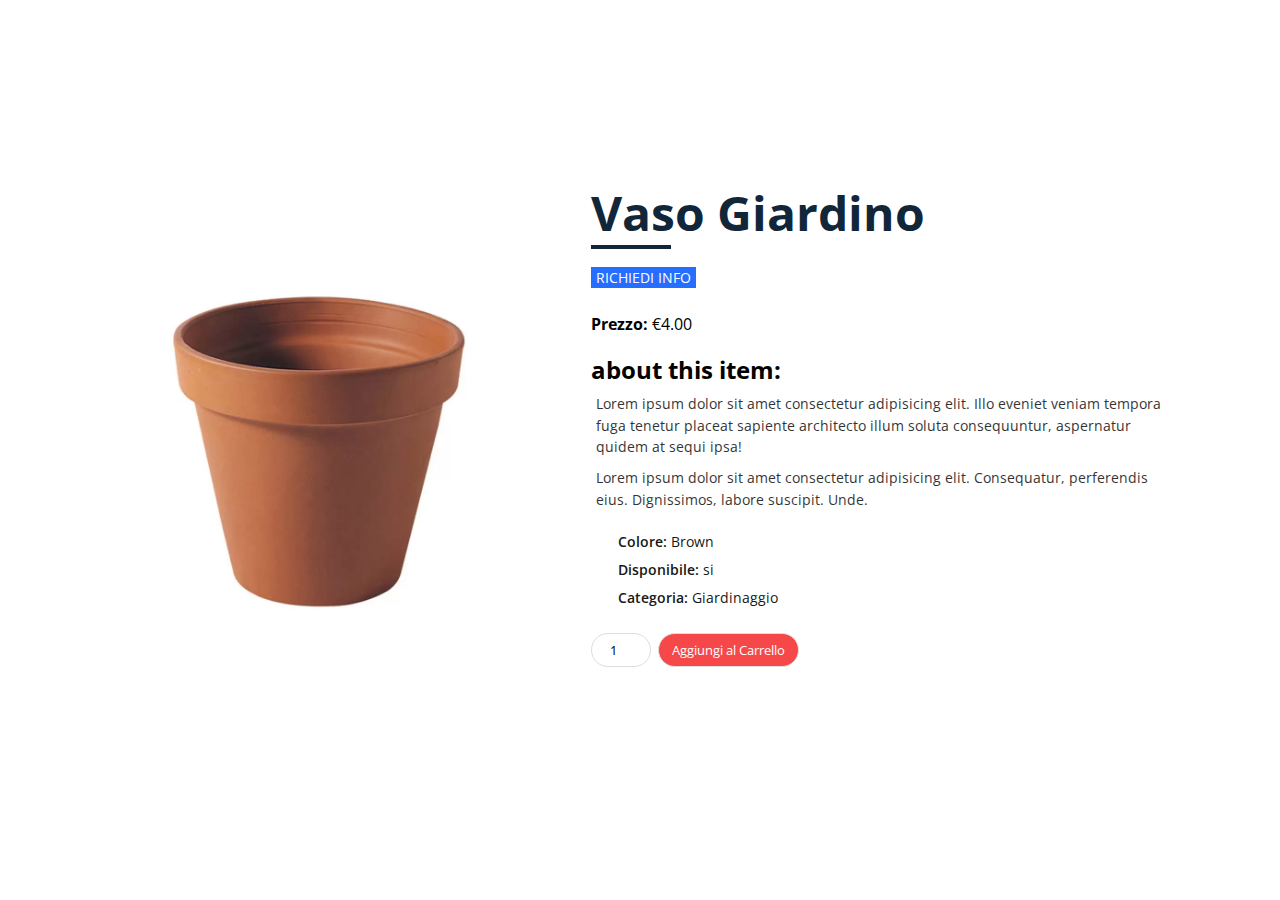
<file: prodotto.html>
<!DOCTYPE html>
<html lang="en">
<head>
    <meta charset="UTF-8">
    <meta name="viewport" content="width=device-width, initial-scale=1.0">
    <title>Document</title>
    <link rel="stylesheet" href="style.css">
</head>
<body>
    <div class = "card-wrapper">
        <div class = "card">
          <!-- card left -->
          <div class = "product-imgs">
            <div class = "img-display">
              <div class = "img-showcase">
                <img src = "vaso-Terra-37cm-corino-bruna-degrea-vasi-e-coprivaso-giardinaggio.jpg.webp" alt = "vaso image">

              </div>
            </div>
          </div>
          <div class = "product-content">
            <h2 class = "product-title">Vaso Giardino</h2>
            <a href = "info.html" class = "product-link">Richiedi info</a>
            <div class = "product-rating">
              <i class = "fas fa-star"></i>
              <i class = "fas fa-star"></i>
              <i class = "fas fa-star-half-alt"></i>
              
            </div>

            <div class = "product-price">
                <p class = "new-price">Prezzo: <span>€4.00</span></p>
              </div>
    
              <div class = "product-detail">
                <h2>about this item: </h2>
                <p>Lorem ipsum dolor sit amet consectetur adipisicing elit. Illo eveniet veniam tempora fuga tenetur placeat sapiente architecto illum soluta consequuntur, aspernatur quidem at sequi ipsa!</p>
                <p>Lorem ipsum dolor sit amet consectetur adipisicing elit. Consequatur, perferendis eius. Dignissimos, labore suscipit. Unde.</p>
                <ul>
                  <li>Colore: <span>Brown</span></li>
                  <li>Disponibile: <span>si</span></li>
                  <li>Categoria: <span>Giardinaggio</span></li>
                </ul>
              </div>
    
              <div class = "purchase-info">
                <input type = "number" min = "0" value = "1">
                <button type = "button" class = "btn">
                  Aggiungi al Carrello <i class = "fas fa-shopping-cart"></i>
                </button>
              </div>
            </div>
          </div>
        </div>
</body>
</html>
</file>
<file: style.css>
@import url('https://fonts.googleapis.com/css2?family=Open+Sans:wght@300;400;600;700;800&display=swap');

.container{
    margin: auto;
    margin-top: 20px;
    text-align: center;
    /* border: 3px solid black; */
}

.container-fluid{
    border: solid black;
    height: auto;
}

.container-fluid h2 {
    font-family: Arial, Helvetica, sans-serif;
    color: black;
    height: auto;
    margin-top: 20px;
}

.col-md-, .col-lg-4{
    margin-bottom: 20px;
    position: inherit;
}
.sty{
    font-size: 18px !important;
    color: black !important;
}
.num{
    width: 80px;
    height: 30px;
    border: 3px solid black;
    border-radius: 5px;
    font-size: 18px;
    padding: 5px;
}
.uk-border-circle{
    width: 100px !important;
    height: 100px !important;
}
.fa-cart-arrow-down{
    color: white;
    font-size: 50px;
    cursor: pointer;
    padding-left: 20px;
}

.card-product {
    margin-top: 50px;
    margin-bottom: 20px;
  }

  .immagine-vaso{
    margin-bottom: 2px;
    margin: auto;
    height: auto;
    width: auto;
  }


  @import url('https://fonts.googleapis.com/css2?family=Open+Sans:wght@300;400;600;700;800&display=swap');

*{
    box-sizing: border-box;
    padding: 0;
    margin: 0;
    font-family: 'Open Sans', sans-serif;
}
body{
    line-height: 1.5;
}
.card-wrapper{
    max-width: 1100px;
    margin: 0 auto;
}
img{
    width: 100%;
    display: block;
}
.img-display{
    overflow: hidden;
}
.img-showcase{
    display: flex;
    width: 100%;
    transition: all 0.5s ease;
}
.img-showcase img{
    min-width: 100%;
}
.img-select{
    display: flex;
}
.img-item{
    margin: 0.3rem;
}
.img-item:nth-child(1),
.img-item:nth-child(2),
.img-item:nth-child(3){
    margin-right: 0;
}
.img-item:hover{
    opacity: 0.8;
}
.product-content{
    padding: 2rem 1rem;
}
.product-title{
    font-size: 3rem;
    text-transform: capitalize;
    font-weight: 700;
    position: relative;
    color: #12263a;
    margin: 1rem 0;
}
.product-title::after{
    content: "";
    position: absolute;
    left: 0;
    bottom: 0;
    height: 4px;
    width: 80px;
    background: #12263a;
}
.product-link{
    text-decoration: none;
    text-transform: uppercase;
    font-weight: 400;
    font-size: 0.9rem;
    display: inline-block;
    margin-bottom: 0.5rem;
    background: #256eff;
    color: #fff;
    padding: 0 0.3rem;
    transition: all 0.5s ease;
}

.product-price{
    margin: 1rem 0;
    font-size: 1rem;
    font-weight: 700;
}
.product-price span{
    font-weight: 400;
}

.product-detail p{
    font-size: 0.9rem;
    padding: 0.3rem;
    opacity: 0.8;
}
.product-detail ul{
    margin: 1rem 0;
    font-size: 0.9rem;
}
.product-detail ul li{
    margin: 0;
    list-style: none;
    background-size: 18px;
    padding-left: 1.7rem;
    margin: 0.4rem 0;
    font-weight: 600;
    opacity: 0.9;
}
.product-detail ul li span{
    font-weight: 400;
}
.purchase-info{
    margin: 1.5rem 0;
}
.purchase-info input,
.purchase-info .btn{
    border: 1.5px solid #ddd;
    border-radius: 25px;
    text-align: center;
    padding: 0.45rem 0.8rem;
    outline: 0;
    margin-right: 0.2rem;
    margin-bottom: 1rem;
}
.purchase-info input{
    width: 60px;
}
.purchase-info .btn{
    cursor: pointer;
    color: #fff;
}
.purchase-info .btn:first-of-type{
    background: #256eff;
}
.purchase-info .btn:last-of-type{
    background: #f64749;
}
.purchase-info .btn:hover{
    opacity: 0.9;
}


@media screen and (min-width: 992px){
    .card{
        display: flex;
        grid-template-columns: repeat(2, 1fr);
        grid-gap: 1.5rem;
    }
    .card-wrapper{
        height: 100vh;
        display: flex;
        justify-content: center;
        align-items: center;
    }
    .product-imgs{
        display: flex;
        flex-direction: column;
        justify-content: center;
    }
    .product-content{
        padding-top: 0;
    }
}
</file>
